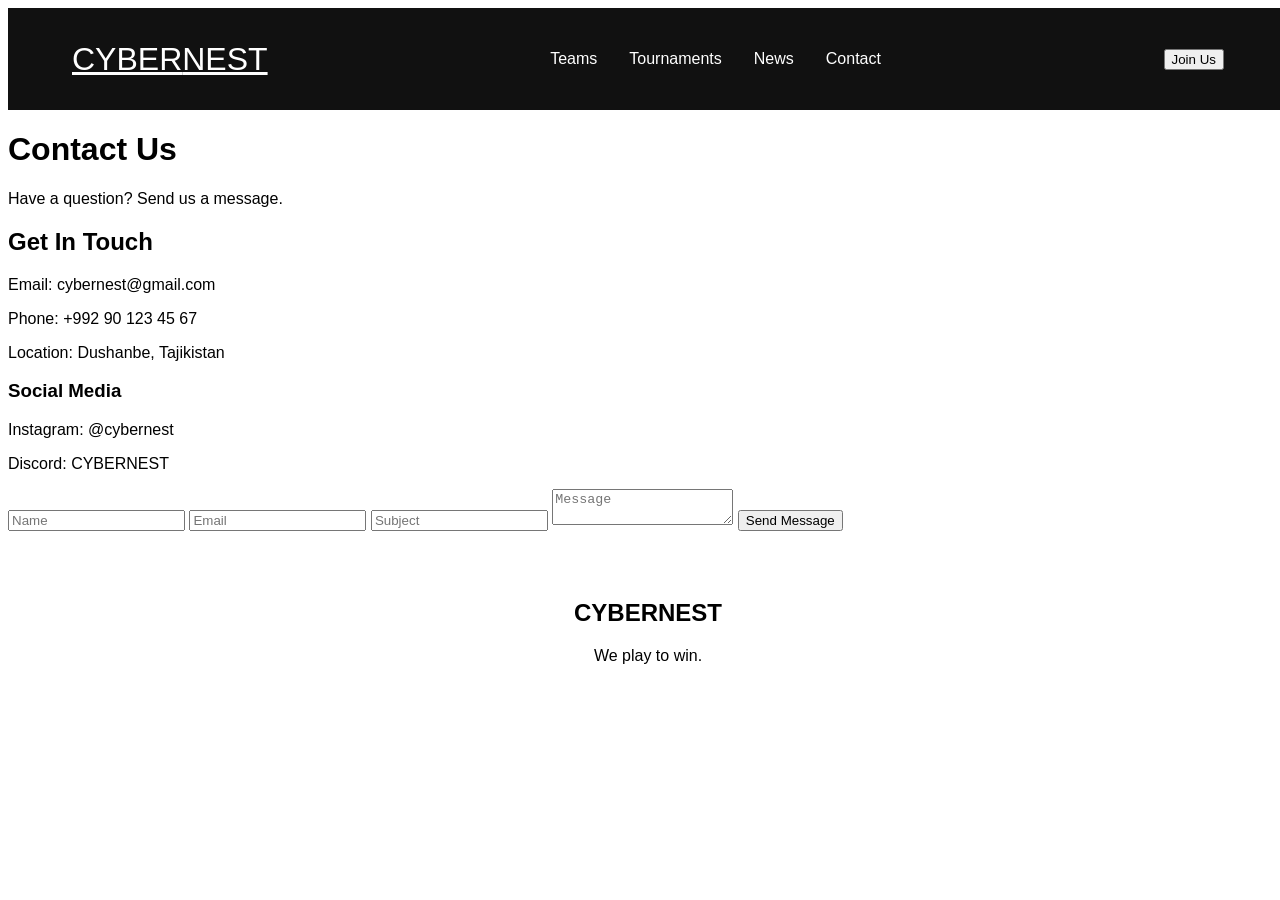
<file: contact.html>
<!DOCTYPE html>
<html lang="en">

<head>
    <meta charset="UTF-8">
    <meta name="viewport" content="width=device-width, initial-scale=1.0">
    <title>Contact - CYBERNEST</title>
    <link rel="stylesheet" href="style.css">
</head>

<body>

<header>
    <a href="/index.html" class="logo"><span>CYBER</span>NEST</a>

    <nav>
        <a href="teams.html">Teams</a>
        <a href=" tournaments.html">Tournaments</a>
        <a href="news.html">News</a>
        <a href="contact.html">Contact</a>
    </nav>

    <button>Join Us</button>
</header>

<main>

    <div class="page-title">
        <h1>Contact Us</h1>
        <p>Have a question? Send us a message.</p>
    </div>

    <div class="contact">

        <div class="contact-info">
            <h2>Get In Touch</h2>

            <p>Email: cybernest@gmail.com</p>
            <p>Phone: +992 90 123 45 67</p>
            <p>Location: Dushanbe, Tajikistan</p>

            <h3>Social Media</h3>
            <p>Instagram: @cybernest</p>
            <p>Discord: CYBERNEST</p>
        </div>

        <form>

            <input type="text" placeholder="Name">

            <input type="email" placeholder="Email">

            <input type="text" placeholder="Subject">

            <textarea placeholder="Message"></textarea>

            <button type="submit">Send Message</button>

        </form>

    </div>

</main>

<footer>
    <h2>CYBERNEST</h2>
    <p>We play to win.</p>
</footer>

</body>
</html>
</file>
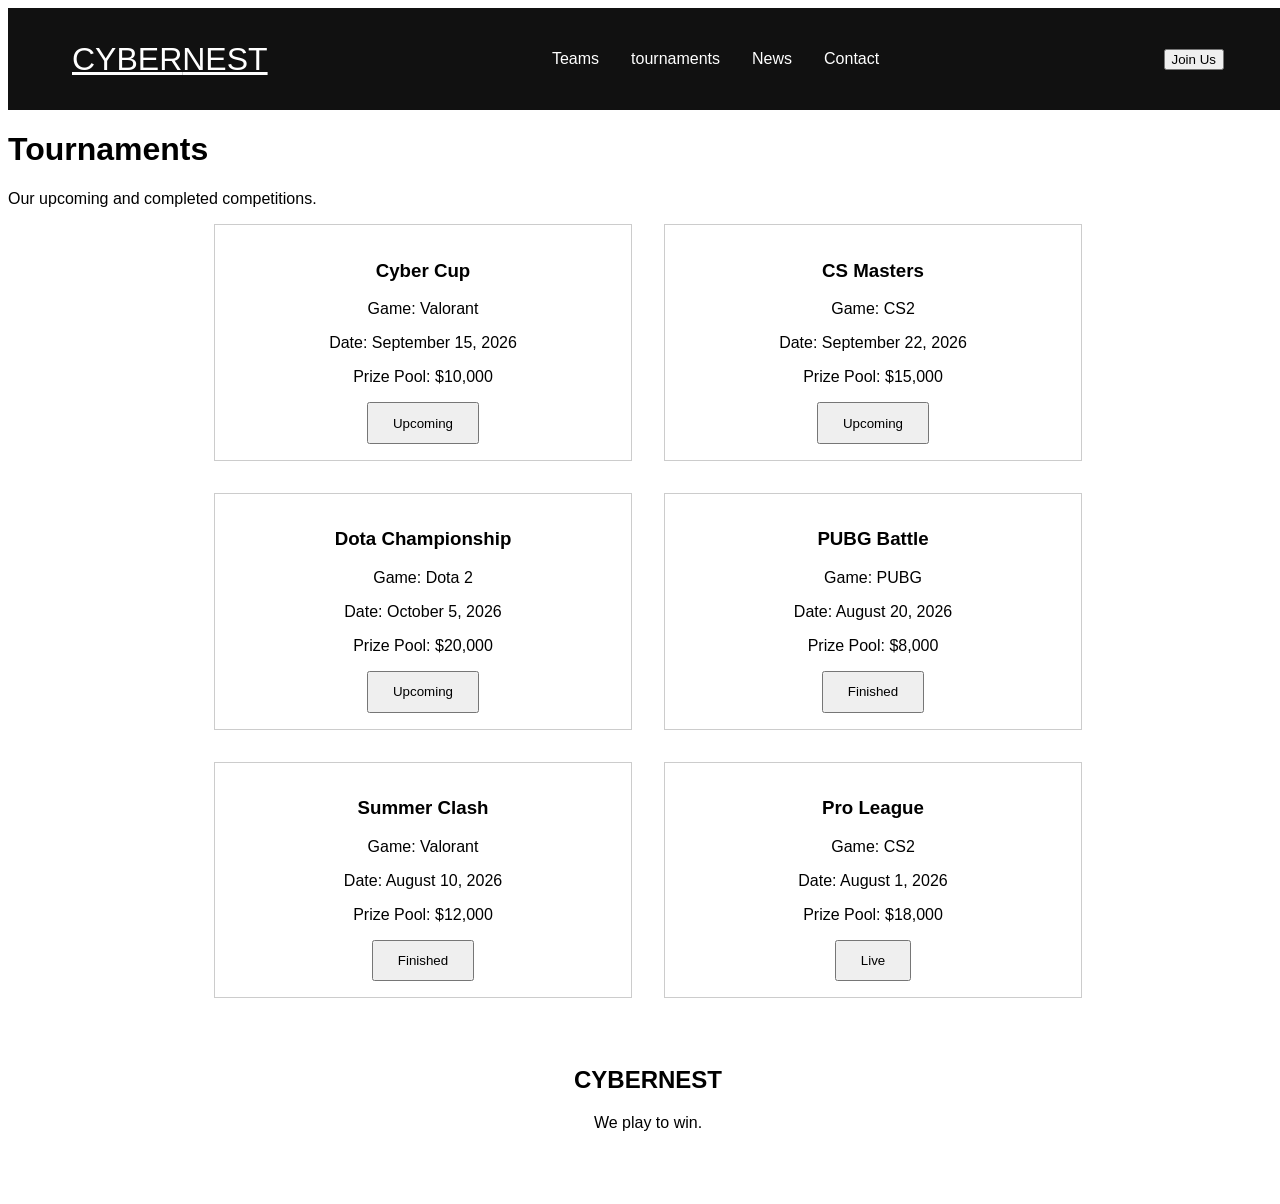
<file: tournaments.html>
<!DOCTYPE html>
<html lang="en">
<head>
    <meta charset="UTF-8">
    <meta name="viewport" content="width=device-width, initial-scale=1.0">
    <title>Document</title>
    <link rel="stylesheet" href="style.css">
</head>
<body>
    <header>
        <a href="#home" class="logo" ><span>CYBER</span>NEST</a>
        <nav>
            <a href="teams.html" >Teams</a>
            <a href="tournaments.html" >tournaments</a>
            <a href="news.html" >News</a>
            <a href="contact.html" >Contact</a>
        </nav>
        <button class="" data-aos="fade-left">Join Us</button>
    </header>
    <main>
        <div class="team">
        <h1>Tournaments</h1>
        <p>Our upcoming and completed competitions.</p>
    </div>
    <div class="cards tournaments">

        <div class="card">
            <h3>Cyber Cup</h3>
            <p>Game: Valorant</p>
            <p>Date: September 15, 2026</p>
            <p>Prize Pool: $10,000</p>
            <button>Upcoming</button>
        </div>

        <div class="card">
            <h3>CS Masters</h3>
            <p>Game: CS2</p>
            <p>Date: September 22, 2026</p>
            <p>Prize Pool: $15,000</p>
            <button>Upcoming</button>
        </div>

        <div class="card">
            <h3>Dota Championship</h3>
            <p>Game: Dota 2</p>
            <p>Date: October 5, 2026</p>
            <p>Prize Pool: $20,000</p>
            <button>Upcoming</button>
        </div>

        <div class="card">
            <h3>PUBG Battle</h3>
            <p>Game: PUBG</p>
            <p>Date: August 20, 2026</p>
            <p>Prize Pool: $8,000</p>
            <button>Finished</button>
        </div>

        <div class="card">
            <h3>Summer Clash</h3>
            <p>Game: Valorant</p>
            <p>Date: August 10, 2026</p>
            <p>Prize Pool: $12,000</p>
            <button>Finished</button>
        </div>

        <div class="card">
            <h3>Pro League</h3>
            <p>Game: CS2</p>
            <p>Date: August 1, 2026</p>
            <p>Prize Pool: $18,000</p>
            <button>Live</button>
        </div>

    </div>
    </main>
    <footer>
        <h2>CYBERNEST</h2>
        <p>We play to win.</p>
    </footer>
</body>
</html>
</file>
<file: style.css>
body {
    width: 100%;
    overflow-x: hidden;
    font-family: Arial, sans-serif;
}

.container {
    width: 90%;
    max-width: 1200px;
    margin: 0 auto;
}



header {
    min-height: 70px;
    background-color: #111;

    display: flex;
    align-items: center;
    justify-content: space-between;

    padding: 1rem 5%;
}

.logo {
    color: white;
    font-size: 2rem;
}

nav {
    display: flex;
    gap: 2rem;
}

nav a {
    color: white;
    text-decoration: none;
}


.hero {
    min-height: 70vh;

    display: flex;
    flex-direction: column;
    justify-content: center;
    align-items: center;

    text-align: center;
    padding: 5vh 5%;
}

.hero h1 {
    font-size: 5vw;
    margin-bottom: 2rem;
}

.hero p {
    font-size: 1.2rem;
}

.hero button {
    margin-top: 2rem;
    padding: 1rem 2rem;
}



.products {
    padding: 5vh 0;
}

.cards {
    display: flex;
    flex-wrap: wrap;
    justify-content: center;
    gap: 2rem;
}

.card {
    width: 30%;
    min-width: 250px;

    padding: 1rem;

    text-align: center;
    border: 1px solid #ccc;
}

.card img {
    width: 100%;
    max-width: 100%;
    height: auto;
}

.card h2 {
    font-size: 1.5rem;
    margin: 1rem 0;
}

.card button {
    padding: 0.7rem 1.5rem;
}


.about {
    padding: 5vh 0;
    text-align: center;
}

.about h2 {
    font-size: 2.5rem;
    margin-bottom: 2rem;
}

.cards2 {
    display: flex;
    justify-content: center;
    gap: 2rem;
}

.card2 {
    width: 30%;
    padding: 1rem;
}

.card2 img {
    width: 100%;
    max-width: 100%;
    height: auto;
}

.card2 h1 {
    font-size: 1.5rem;
    margin-bottom: 1rem;
}



footer {
    text-align: center;
    padding: 3rem 5%;
}


@media (max-width: 768px) {

    header {
        flex-direction: column;
        gap: 1rem;
    }

    nav {
        gap: 1rem;
    }

    .hero h1 {
        font-size: 3rem;
    }

    .card {
        width: 45%;
    }

    .card2 {
        width: 45%;
    }

}



@media (max-width: 390px) {

    .container {
        width: 94%;
    }

    header {
        padding: 1rem 3%;
    }

    .logo {
        font-size: 1.5rem;
    }

    nav {
        flex-wrap: wrap;
        justify-content: center;
        gap: 0.8rem;
    }

    .hero {
        padding: 5vh 2%;
    }

    .hero h1 {
        font-size: 2.2rem;
    }

    .hero p {
        font-size: 1rem;
    }

    .card {
        width: 100%;
        min-width: 0;
    }

    .cards2 {
        flex-direction: column;
        align-items: center;
    }

    .card2 {
        width: 100%;
    }

    .about h2 {
        font-size: 2rem;
    }

    footer {
        padding: 2rem 3%;
    }
}
</file>
